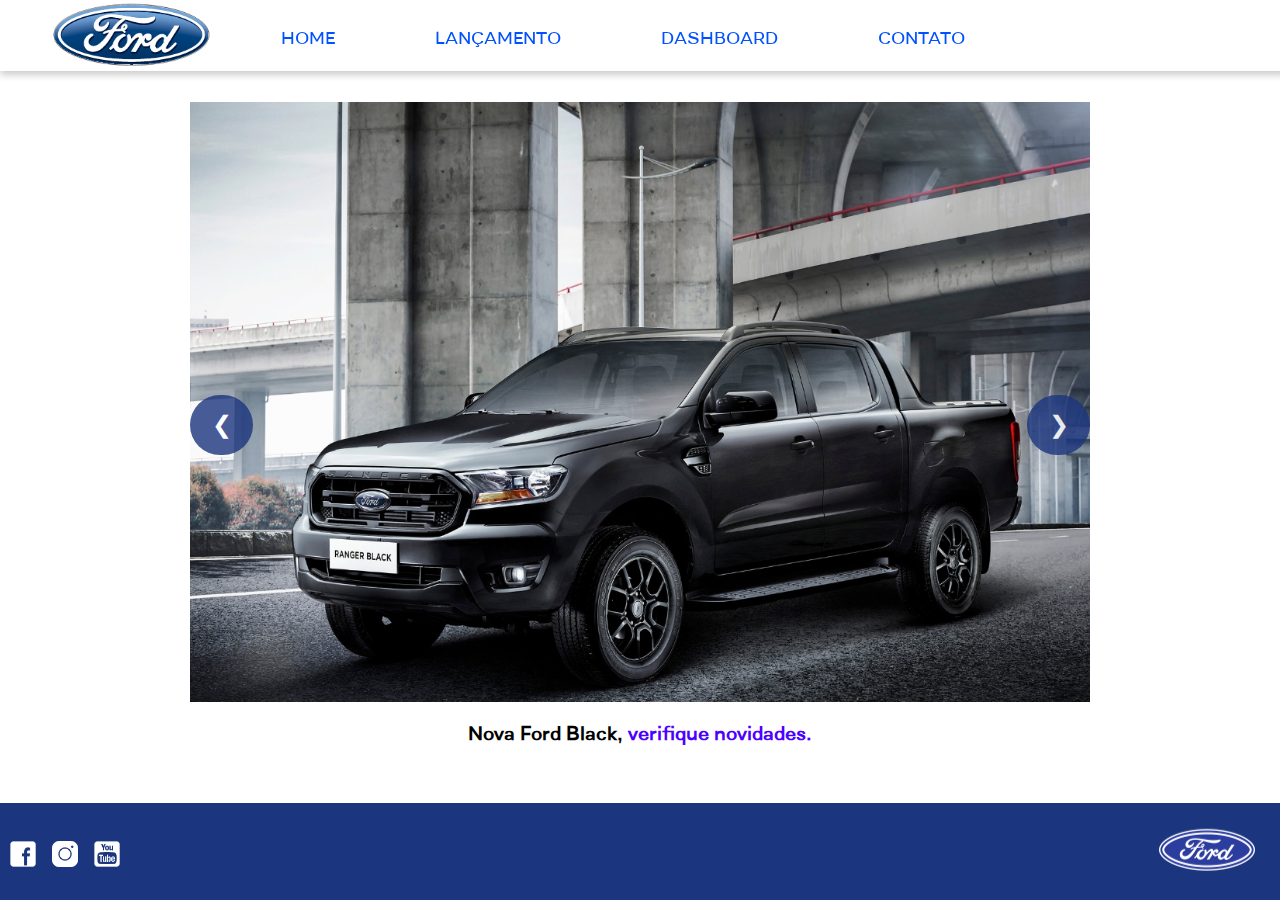
<file: index.html>
<!DOCTYPE html>
<html lang="pt-br">

<head>
    <meta charset="UTF-8">
    <meta name="viewport" content="width=device-width, initial-scale=1.0">
    <link rel="stylesheet" type="text/css" href="css/style.css">
    <link rel="shortcut icon" href="img/ford-6.svg" type="image/x-icon">
    <title>FORD | HOME</title>
</head>

<body>
<header>
    <a href="https://www.ford.com.br/"> <img src="img/logo-ford-256.png" class="fordlogo" alt="Logo Ford"></a>

    <!-- Ícone do menu para dispositivos móveis -->
    <div class="menuicone">
        <img src="img/menu.png" alt="Ícone do menu">
    </div>

    <!-- Menu de navegação -->
    <nav>
    <a href="index.html">HOME</a>
    <a href="lancamento.html">LANÇAMENTO</a>
    <a href="http://127.0.0.1:3005/login">DASHBOARD</a>
    <a href="contato.html">CONTATO</a>
    </nav>
</header>
<main>

    <div class="carrossel-container">
        <div class="carrossel">


            <div class="slide">
                <img src="img/ranger black home.jpg" alt="Carro 1">
                <div class="legenda">Nova Ford Black, <a href="lancamento.html">verifique novidades.</a></div>
            </div>

            <!-- Slide 2 -->
            <div class="slide">
                <img src="img/bronco.jpg" alt="Carro 2">
                <div class="legenda">Nova Ford Bronco Sport 2022</div>
            </div>

            <!-- Slide 3 -->
            <div class="slide">
                <img src="img/imagem 2.jpg" alt="Carro 3">
                <div class="legenda">Ford a nossa história</div>
            </div>
        </div>
        <button class="prev" onclick="moveSlide(-1)">&#10094;</button>
        <button class="next" onclick="moveSlide(1)">&#10095;</button>
    </div>
</main>
<footer>
    <a href="https://www.ford.com.br/"><img src="img/ford-96.png" class="logoinferior" alt="Logo Da Ford"></a>
    &nbsp; <a href="https://www.facebook.com/FordBrasil/?locale=pt_BR"><img src="img/facebook-50.png" alt="Facebook"
                                                                            class="facebook"></a>
    &nbsp; <a href="https://www.instagram.com/fordbrasil/"><img src="img/instagram-logo-50.png" alt="Instagram"
                                                                class="instagram"></a>
    &nbsp; <a href="https://www.youtube.com/fordbrasil"><img src="img/youtube-squared-50.png" alt="Youtube"
                                                             class="youtube"></a>
</footer>
<script src="js/carosel.js"></script>
</body>

</html>
</file>
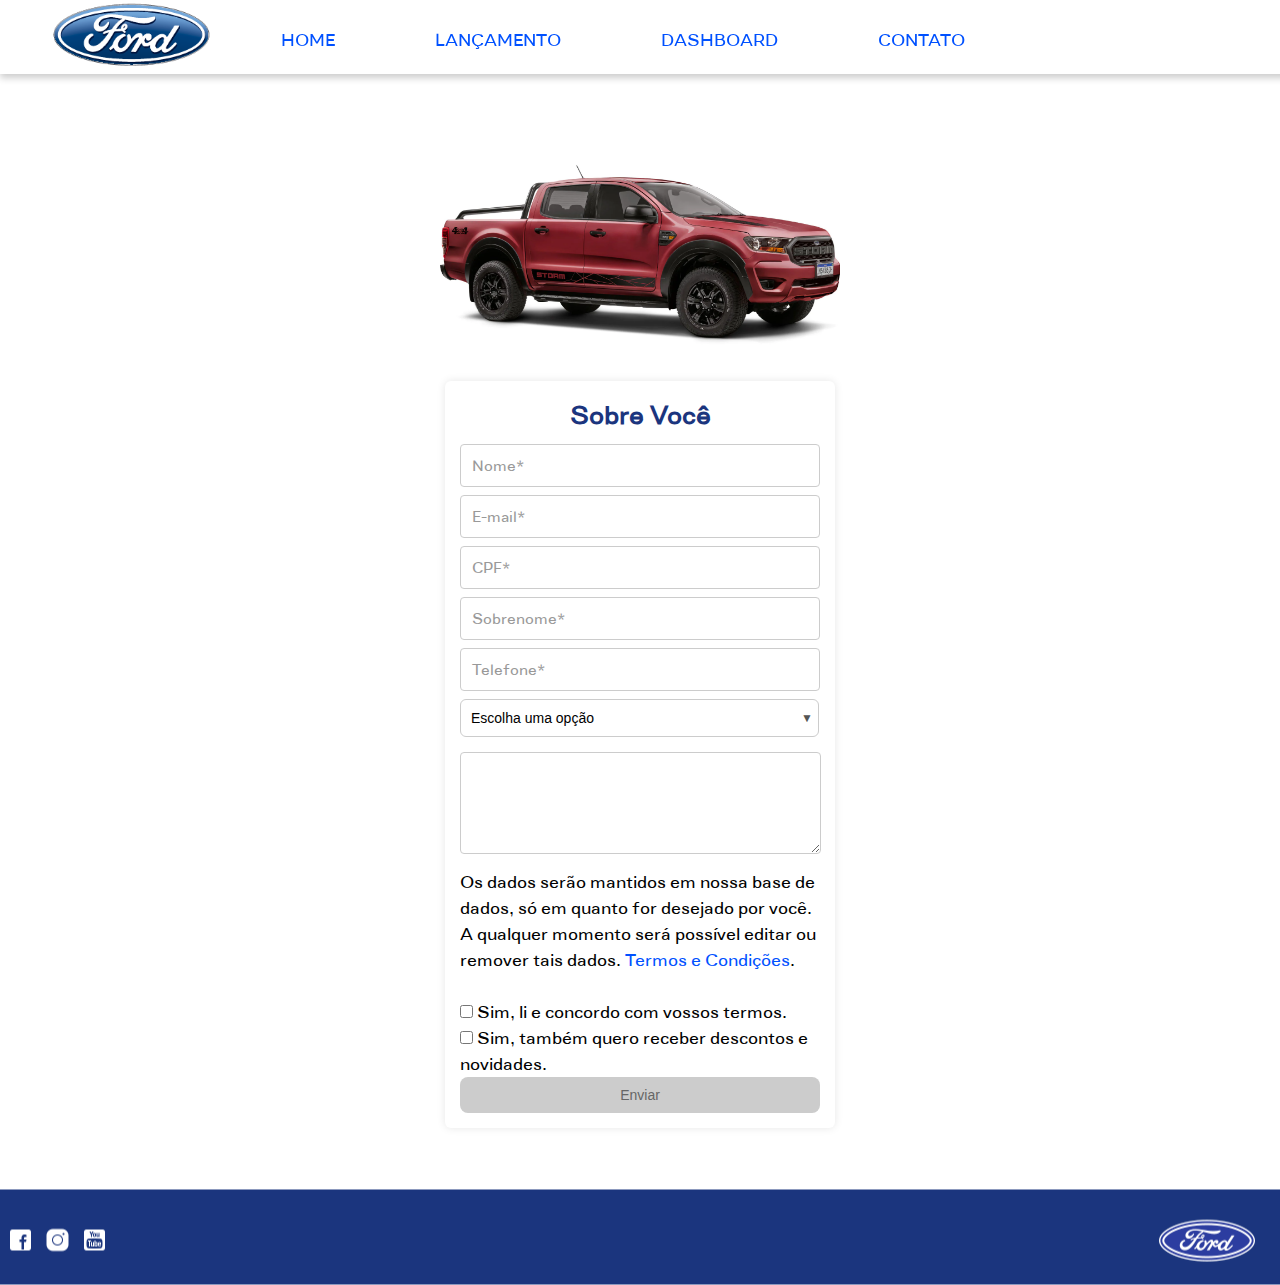
<file: contato.html>
<!DOCTYPE html>
<html lang="pt-br">
<head>
    <meta charset="UTF-8">
    <meta name="viewport" content="width=device-width, initial-scale=1.0">
    <link rel="stylesheet" type="text/css" href="css/contato.css">
    <link rel="shortcut icon" href="img/ford-6.svg" type="image/x-icon">
    <title>FORD | CONTATO</title>
</head>
<header>
    <a href="https://www.ford.com.br/"> <img src="img/logo-ford-256.png" class="fordlogo" alt="Logo Ford"></a>
    <div class="menuicone">
        <img src="img/menu.png" alt="Ícone do menu">
    </div>
    <nav>
    <a href="index.html">HOME</a>
    <a href="lancamento.html">LANÇAMENTO</a>
    <a href="http://127.0.0.1:3005/login">DASHBOARD</a>
    <a href="contato.html">CONTATO</a>
    </nav>
</header>


<main>
    <img src="img/stormhd.jpg" class="storm2" alt="foto da caminhonete storm">
    <div class="box">
        <h2>Sobre Você</h2>
        <form>
            <div class="form-group">
                <input type="text" id="nome" name="nome" placeholder=" " required>
                <label for="nome">Nome*</label>
            </div>
            <div class="form-group">
                <input type="email" id="email" name="email" placeholder=" " required pattern="^[a-zA-Z0-9._%+-]+@gmail\.com$">
                <label for="email">E-mail*</label>
            </div>
            <div class="form-group">
                <input type="text" id="cpf" name="cpf" placeholder=" " required>
                <label for="cpf">CPF*</label>
            </div>
            <div class="form-group">
                <input type="text" id="sobrenome" name="sobrenome" placeholder=" " required>
                <label for="sobrenome">Sobrenome*</label>
            </div>
            <div class="form-group">
                <input type="tel" id="telefone" name="telefone" placeholder=" " required>
                <label for="telefone">Telefone*</label>
            </div>
            <div class="form-group select-container">
                <select id="contato" name="contato">
                    <option value="" disabled selected>Escolha uma opção</option>
                    <option value="email">Elogio</option>
                    <option value="telefone">Reclamação</option>
                    <option value="whatsapp">Solicitação</option>
                </select>
            </div>
            <label></label>
            <textarea placeholder=" Digite sua mensagem">&nbsp; </textarea>
            <p>Os dados serão mantidos em nossa base de dados, só em quanto for desejado por você. A qualquer momento será possível editar ou remover tais dados. <a href="https://www.ford.com.br/politica-de-privacidade/">Termos e Condições</a>.</p>
            <br><input type="checkbox" id="termos" required> Sim, li e concordo com vossos termos.<br>
            <input type="checkbox"> Sim, também quero receber descontos e novidades.
            <br><button type="submit" class="btnEnviar" id="btnEnviar" disabled>Enviar</button>
        </form>
    </div><br><br>
</main>
<footer>
    <a href="https://www.ford.com.br/"><img src="img/ford-96.png" class="logoinferior" alt="Logo Da Ford>"></a>
    &nbsp; <a href="https://www.facebook.com/FordBrasil/?locale=pt_BR"><img src="img/facebook-50.png" alt="Facebook" class="facebook"></a>
    &nbsp; <a href="https://www.instagram.com/fordbrasil/"><img src="img/instagram-logo-50.png" alt="Instagram" class="instagram"></a>
    &nbsp; <a href="https://www.youtube.com/fordbrasil"><img src="img/youtube-squared-50.png" alt="Youtube" class="youtube"></a>
</footer>
</footer>
<script src="js/arquivo.js"></script>
</body>
</html>
</file>
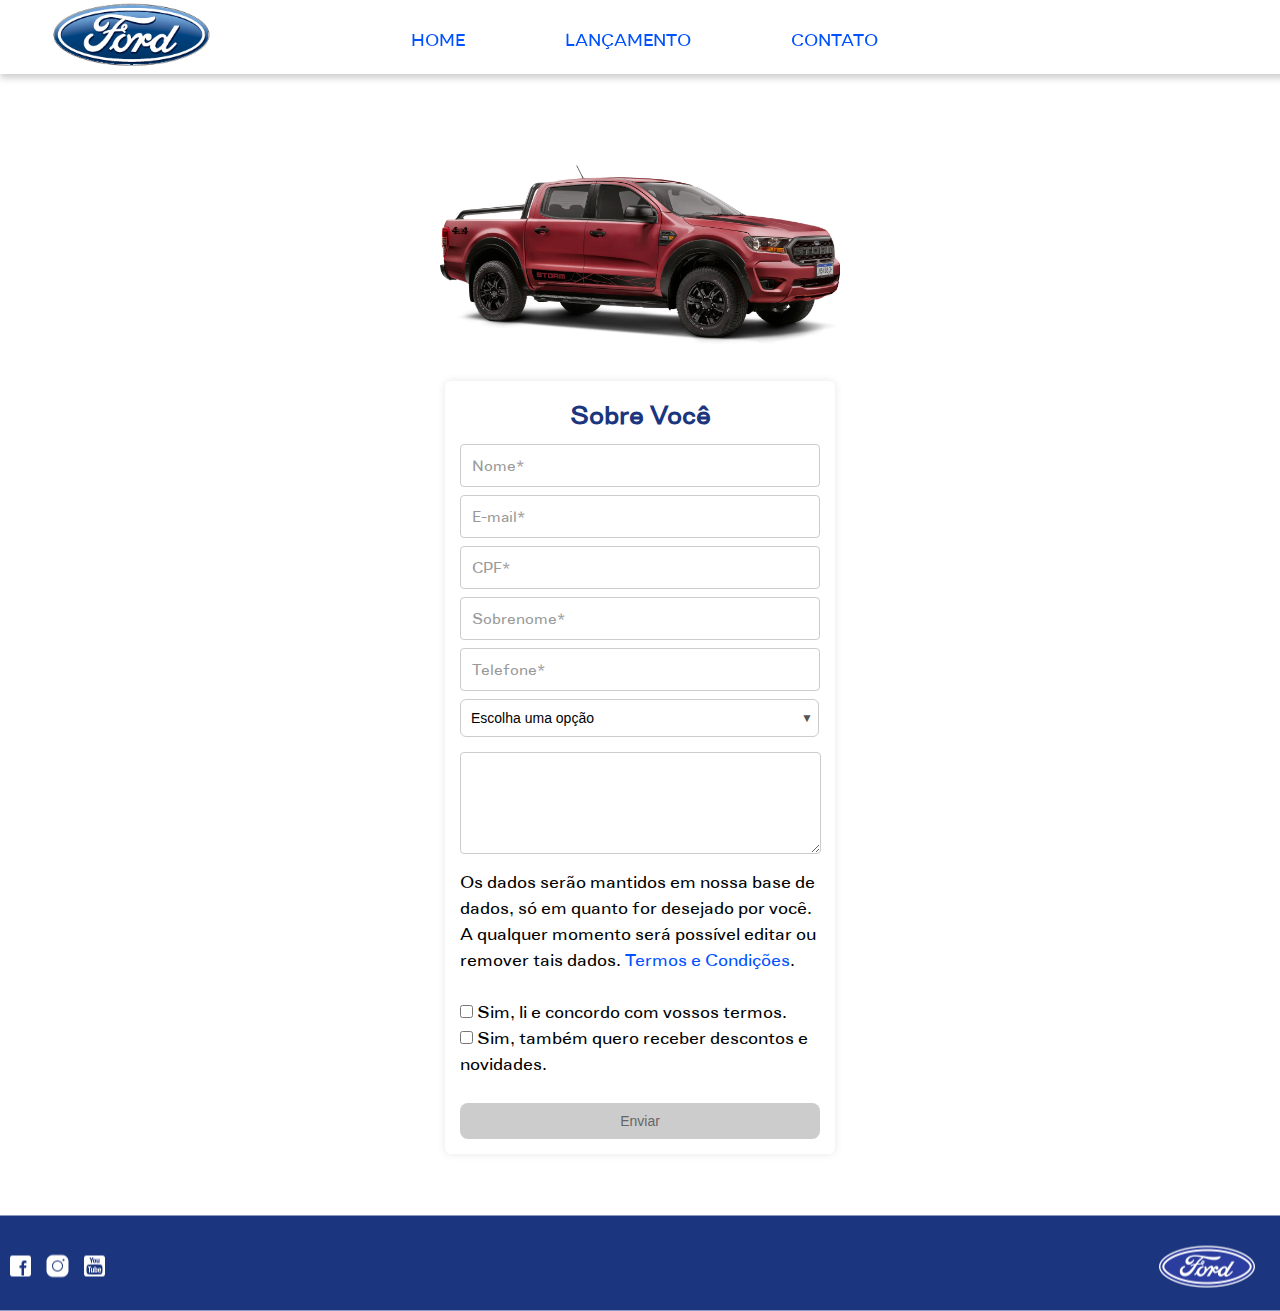
<file: CONTATO.html>
<!DOCTYPE html>
<html lang="pt-br">
<head>
    <meta charset="UTF-8">
    <meta name="viewport" content="width=device-width, initial-scale=1.0">
    <link rel="stylesheet" type="text/css" href="/css/CONTATO.css">
    <link rel="shortcut icon" href="img/ford-6.svg" type="image/x-icon">
    <title>FORD | CONTATO</title>
</head>
<header>
    <a href="https://www.ford.com.br/"> <img src="img/logo-ford-256.png" class="fordlogo" alt="Logo Ford"></a>
     <div class="menuicone">
         <img src="img/menu.png" alt="Ícone do menu">
     </div>
     <nav>
         <a href="index.html">HOME</a>
         <a href="LANÇAMENTO.html">LANÇAMENTO</a>
         <a href="CONTATO.html">CONTATO</a>
     </nav>
 </header>


<main>
    <img src="img/stormhd.jpg" class="storm2" alt="foto da caminhonete storm">
    <div class="box">
        <h2>Sobre Você</h2>
        <form>
            <div class="form-group">
                <input type="text" id="nome" name="nome" placeholder=" " required>
                <label for="nome">Nome*</label>
            </div>
            <div class="form-group">
                <input type="email" id="email" name="email" placeholder=" " required pattern="^[a-zA-Z0-9._%+-]+@gmail\.com$">
                <label for="email">E-mail*</label>
            </div>
            <div class="form-group">
                <input type="text" id="cpf" name="cpf" placeholder=" " required>
                <label for="cpf">CPF*</label>
            </div>
            <div class="form-group">
                <input type="text" id="sobrenome" name="sobrenome" placeholder=" " required>
                <label for="sobrenome">Sobrenome*</label>
            </div>
            <div class="form-group">
                <input type="tel" id="telefone" name="telefone" placeholder=" " required>
                <label for="telefone">Telefone*</label>
            </div>
            <div class="form-group select-container">
                <select id="contato" name="contato">
                    <option value="" disabled selected>Escolha uma opção</option>
                    <option value="email">Elogio</option>
                    <option value="telefone">Reclamação</option>
                    <option value="whatsapp">Solicitação</option>
                </select>
            </div>
            <label></label>
            <textarea placeholder=" Digite sua mensagem">&nbsp; </textarea>
            <p>Os dados serão mantidos em nossa base de dados, só em quanto for desejado por você. A qualquer momento será possível editar ou remover tais dados. <a href="https://www.ford.com.br/politica-de-privacidade/">Termos e Condições</a>.</p>
            <br><input type="checkbox" id="termos" required> Sim, li e concordo com vossos termos.
            <p>
                <input type="checkbox"> Sim, também quero receber descontos e novidades.
            </p>
            <br><button type="submit" class="btnEnviar" id="btnEnviar" disabled>Enviar</button>
        </form>
    </div><br><br>
</main>
    <footer>
        <a href="https://www.ford.com.br/"><img src="img/ford-96.png" class="logoinferior" alt="Logo Da Ford>"></a>
        &nbsp; <a href="https://www.facebook.com/FordBrasil/?locale=pt_BR"><img src="img/facebook-50.png" alt="Facebook" class="facebook"></a>
        &nbsp; <a href="https://www.instagram.com/fordbrasil/"><img src="img/instagram-logo-50.png" alt="Instagram" class="instagram"></a>
        &nbsp; <a href="https://www.youtube.com/fordbrasil"><img src="img/youtube-squared-50.png" alt="Youtube" class="youtube"></a>
    </footer>
</footer>
<script src="js/arquivo.js"></script>
</body>
</html>
</file>
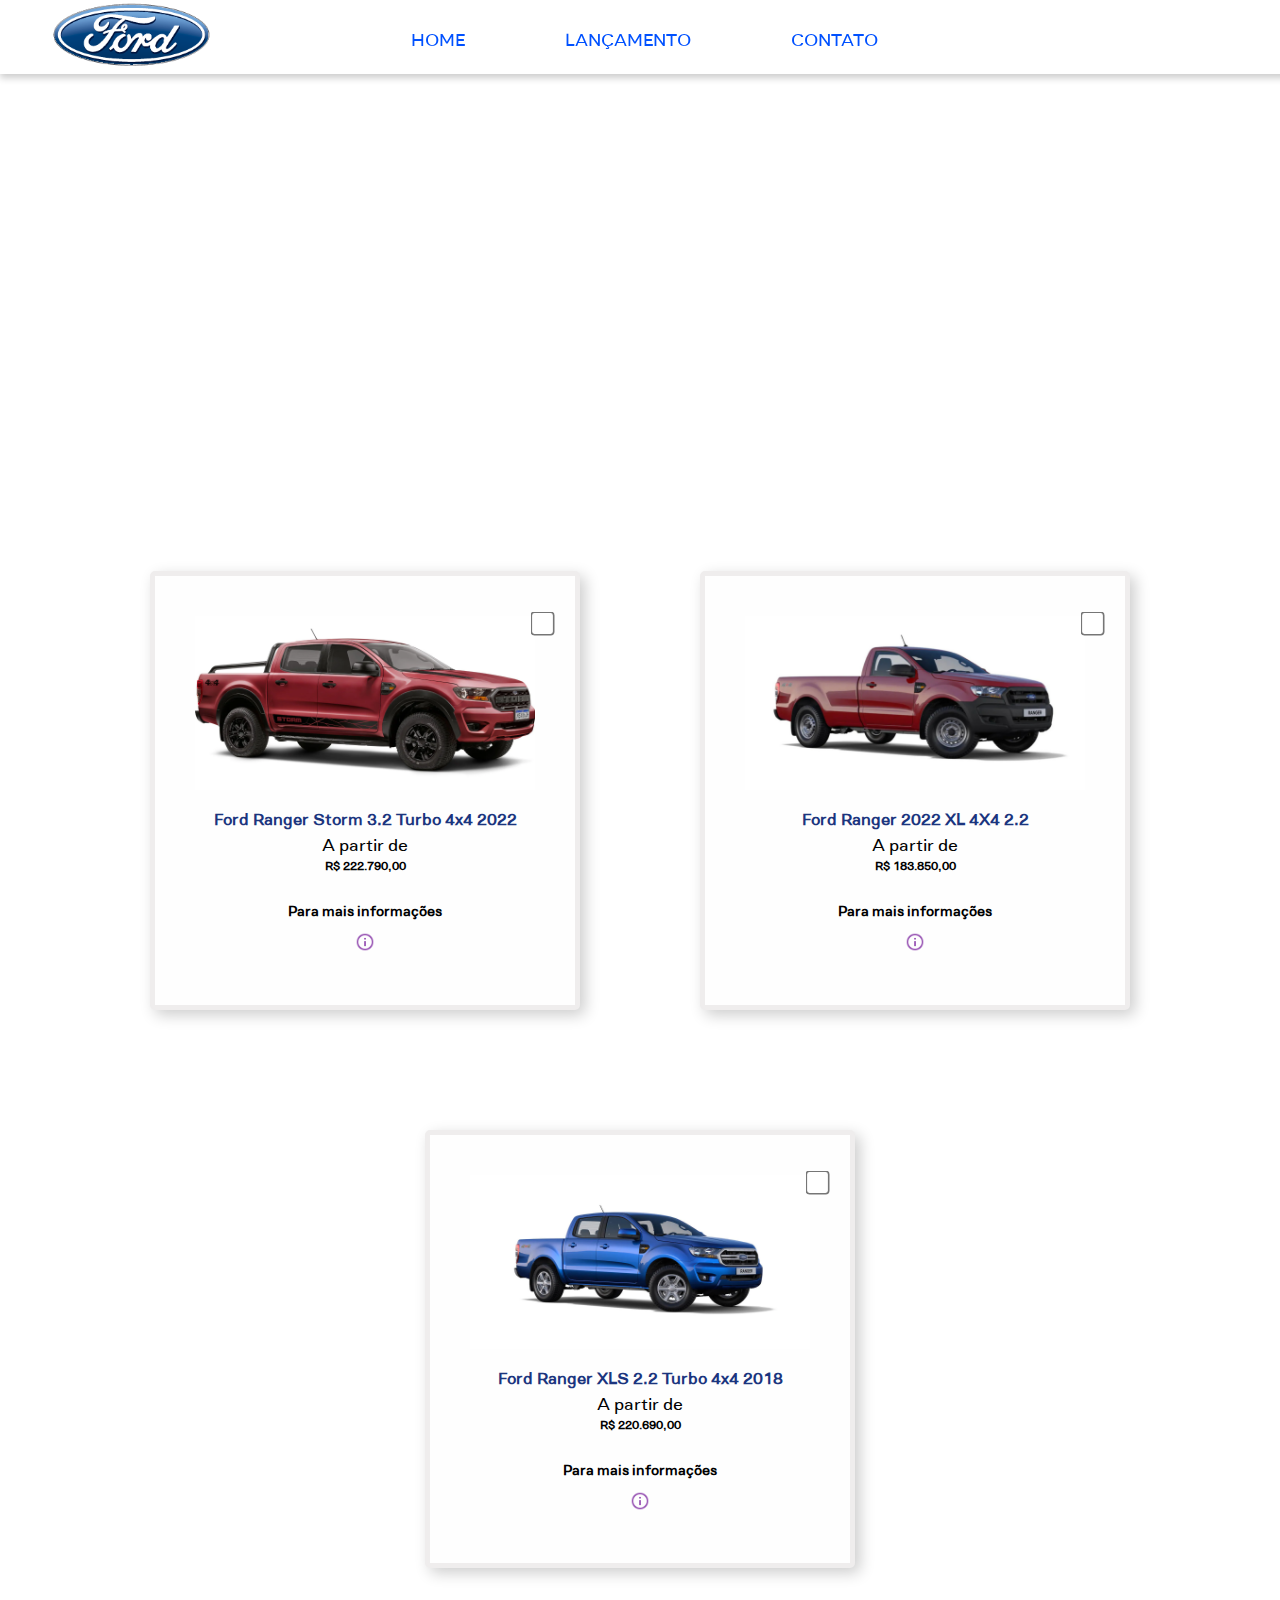
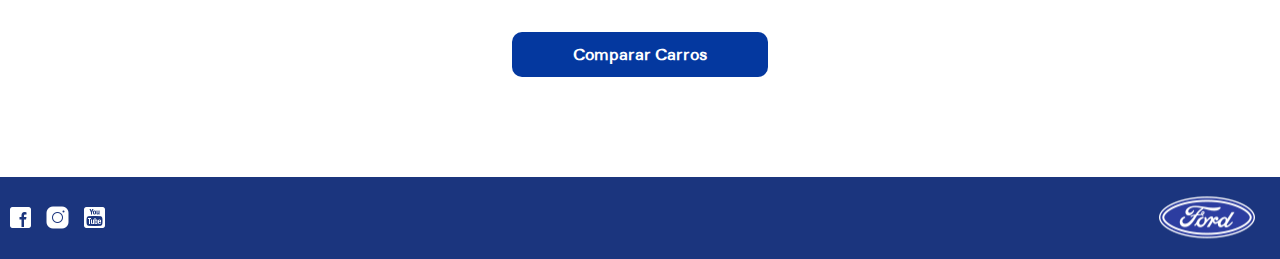
<file: lancamento.html>
<!DOCTYPE html>
<html lang="pt-br">

<head>
  <meta charset="UTF-8">
  <meta name="viewport" content="width=device-width, initial-scale=1.0">
  <link rel="stylesheet" type="text/css" href="/css/LANÇAMENTO.CSS">
  <link rel="shortcut icon" href="img/ford-6.svg" type="image/x-icon">
  <title>FORD | LANÇAMENTO</title>
</head>

<body>
  <header>
    <a href="https://www.ford.com.br/"> <img src="img/logo-ford-256.png" class="fordlogo2" alt="Logo Ford"></a>

    <div class="menuicone">
      <img src="img/menu.png" alt="Ícone do menu">
    </div>

    <nav>
      <a href="index.html">HOME</a>
      <a href="lancamento.html">LANÇAMENTO</a>
      <a href="contato.html">CONTATO</a>
    </nav>
  </header>
  <main>
    <iframe src="https://www.youtube.com/embed/vQsryuNmsL0?autoplay=1&mute=1" frameborder="0" width="100%" height="400"
      allow="autoplay; encrypted-media" allowfullscreen></iframe>
    <figure>
      <img src="/img/stormhd.jpg" class="storm2" alt="foto da caminhonete storm." />
      <input type="checkbox">
      <figcaption>
        <h4>Ford Ranger Storm 3.2 Turbo 4x4 2022</h4>
      </figcaption>
      <p>
      A partir de<h6> R$ 222.790,00 </h6>
      </p>
      <div class="infocar">
        <div class="altura-cacamba">511mm</div>
        <div class="altura-veiculo">1821mm</div>
        <div class="altura-livre-solo">232mm</div>
        <div class="capacidade-carga">1040Kg</div>
        <div class="motor">3.2 Turbo Diesel</div>
        <div class="potencia">200cv</div>
        <div class="volume-cacamba">1180</div>
        <div class="roda">Liga Leve 17</div>
      </div>
      <br>
      <h5>Para mais informações</h5>
      <a href="storm.html"><img src="img/info.png" class="infopng" alt="informações"></a>
    </figure>
    <figure>
      <img src="img/xl cabine vermelha simples.png" class="xlclass" alt="foto da caminhonete xl." />
      <input type="checkbox">
      <figcaption>
        <h4>Ford Ranger 2022 XL 4X4 2.2</h4>
      </figcaption>
      <p>
      A partir de <h6>R$ 183.850,00</h6>
      </p>
      <div class="infocar">
        <div class="altura-cacamba">511mm</div>
        <div class="altura-veiculo">1821mm</div>
        <div class="altura-livre-solo">232mm</div>
        <div class="capacidade-carga">1234Kg</div>
        <div class="motor">2.2 Turbo Diesel</div>
        <div class="potencia">160cv</div>
        <div class="volume-cacamba">1420L</div>
        <div class="roda">Aço estampado 16</div>
      </div>
      <br>
      <h5>Para mais informações</h5>
      <a href="xl.html"><img src="img/info.png" class="infopng" alt="informações"></a>
    </figure>
    <figure>
      <img src="img/xls.jpg" class="xlsclass" alt="foto da caminhonete xls." />
      <input type="checkbox">
      <figcaption>
        <h4>Ford Ranger XLS 2.2 Turbo 4x4 2018</h4>
      </figcaption>
      <p>
      A partir de<h6> R$ 220.690,00 </h6>
      </p>
      <div class="infocar">
        <div class="altura-cacamba">511mm</div>
        <div class="altura-veiculo">1821mm</div>
        <div class="altura-livre-solo">232mm</div>
        <div class="capacidade-carga">1076Kg</div>
        <div class="motor">2.2 Turbo Diesel</div>
        <div class="potencia">165cv</div>
        <div class="volume-cacamba">1180L</div>
        <div class="roda">Aço estampado 16</div>
      </div>
      <br>
      <h5>Para mais informações</h5>
      <a href="xls.html"><img src="img/info.png" class="infopng" alt="informações"></a>
    </figure>
    <div id="modal-comparacao" class="modal-overlay" style="display: none;">
      <div class="modal-content">
        <div id="tabela-comparacao">
        </div>
        <br><br><br><button class="close-buttom">
          <h2>Fechar</h2>
        </button><br><br>
      </div>
    </div>
    </div>
  </main>
  <br><br><br><button class="btn-comparar">
    <h2>Comparar Carros</h2>
  </button><br><br>
  <footer>
    <a href="https://www.ford.com.br/"><img src="img/ford-96.png" class="logoinferior" alt="Logo Da Ford>"></a>
    &nbsp; <a href="https://www.facebook.com/FordBrasil/?locale=pt_BR"><img src="img/facebook-50.png" alt="Facebook"
        class="facebook"></a>
    &nbsp; <a href="https://www.instagram.com/fordbrasil/"><img src="img/instagram-logo-50.png" alt="Instagram"
        class="instagram"></a>
    &nbsp; <a href="https://www.youtube.com/fordbrasil"><img src="img/youtube-squared-50.png" alt="Youtube"
        class="youtube"></a>
  </footer>
  <script src="js/comparacao.js"></script>

</body>

</html>
</file>
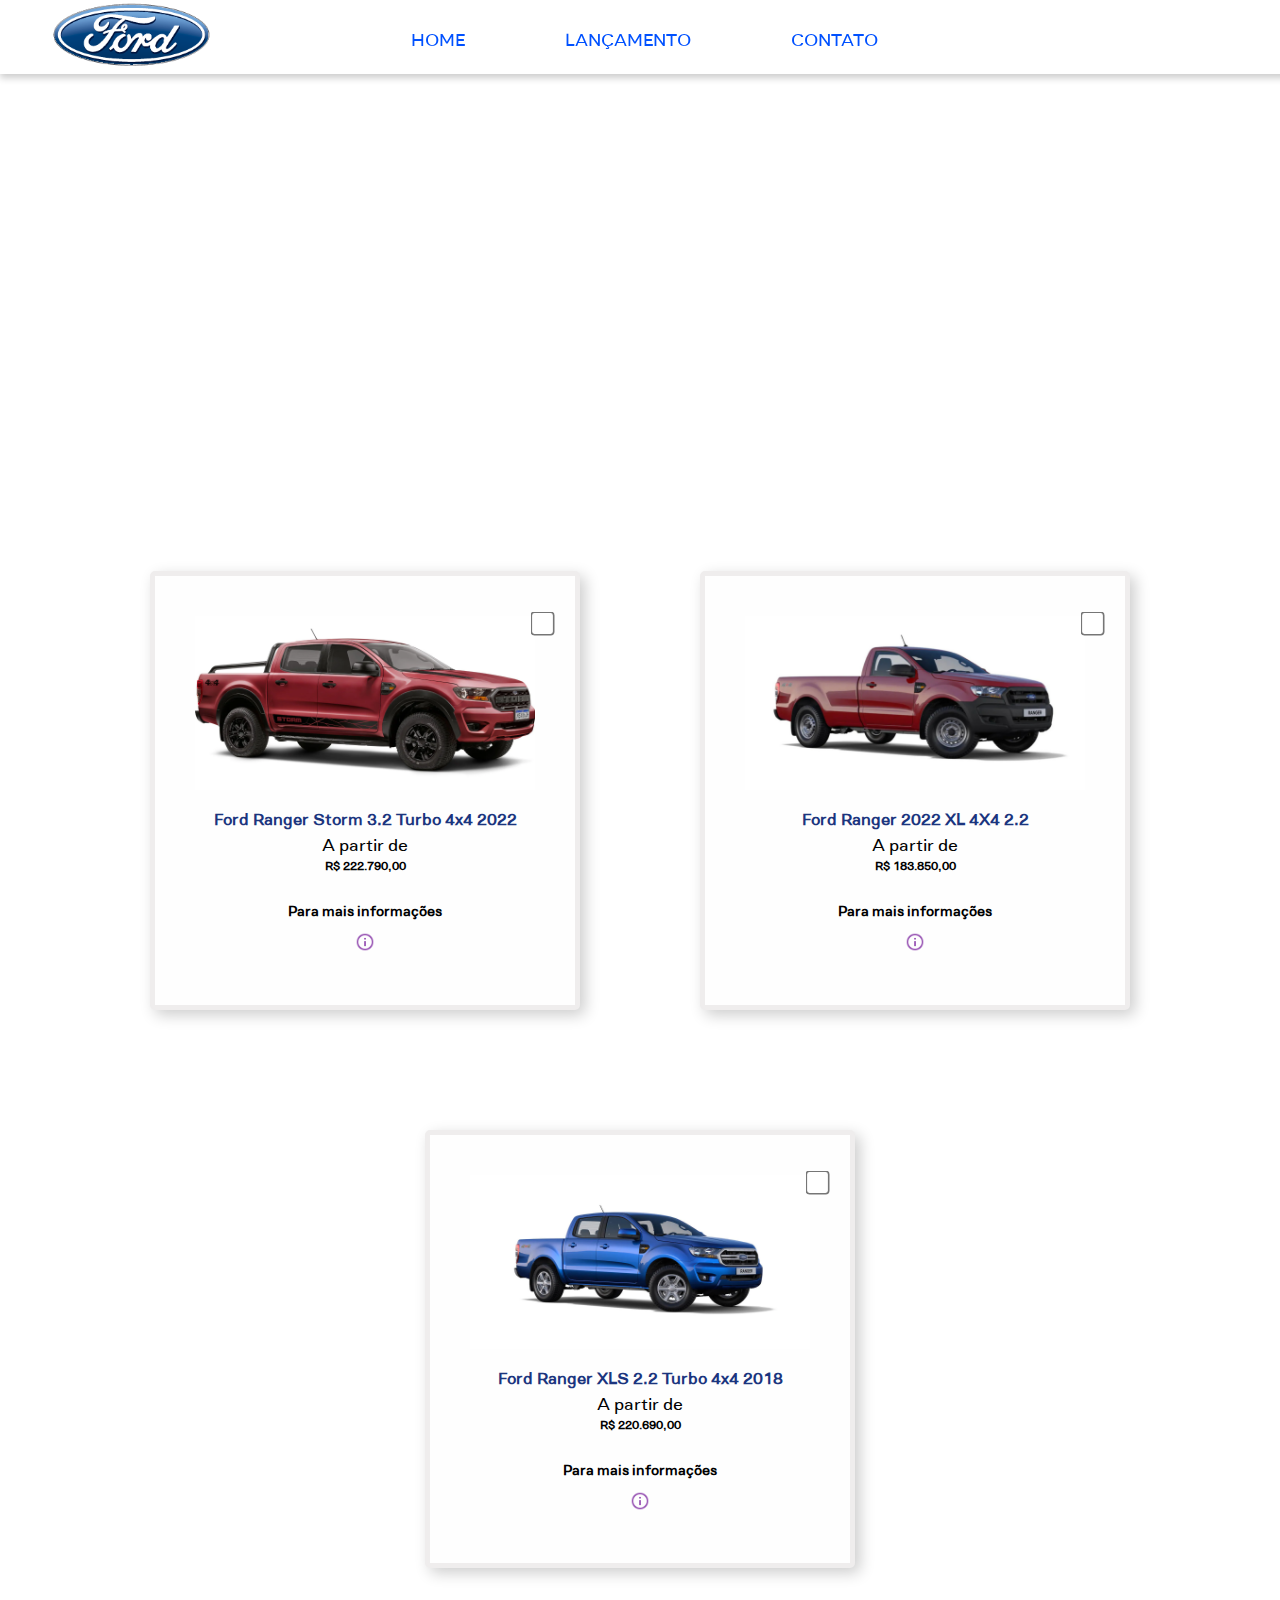
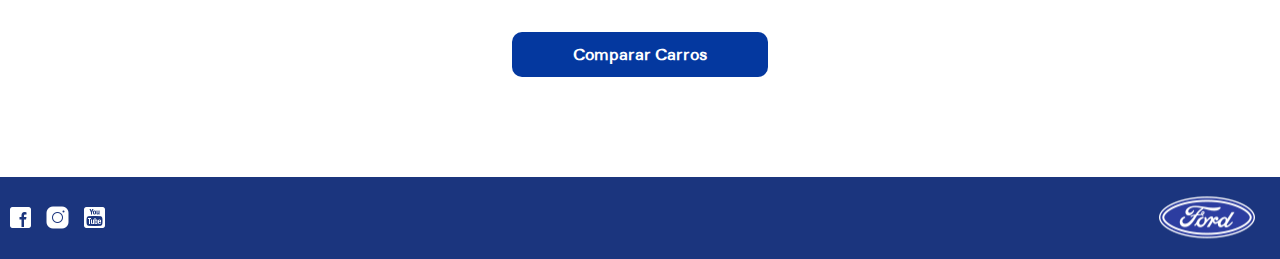
<file: LANÇAMENTO.html>
<!DOCTYPE html>
<html lang="pt-br">

<head>
  <meta charset="UTF-8">
  <meta name="viewport" content="width=device-width, initial-scale=1.0">
  <link rel="stylesheet" type="text/css" href="/css/LANÇAMENTO.CSS">
  <link rel="shortcut icon" href="img/ford-6.svg" type="image/x-icon">
  <title>FORD | LANÇAMENTO</title>
</head>

<body>
  <header>
    <a href="https://www.ford.com.br/"> <img src="img/logo-ford-256.png" class="fordlogo2" alt="Logo Ford"></a>

    <div class="menuicone">
      <img src="img/menu.png" alt="Ícone do menu">
    </div>

    <nav>
      <a href="index.html">HOME</a>
      <a href="LANÇAMENTO.html">LANÇAMENTO</a>
      <a href="CONTATO.html">CONTATO</a>
    </nav>
  </header>
  <main>
    <iframe src="https://www.youtube.com/embed/vQsryuNmsL0?autoplay=1&mute=1" frameborder="0" width="100%" height="400"
      allow="autoplay; encrypted-media" allowfullscreen></iframe>
    <figure>
      <img src="/img/stormhd.jpg" class="storm2" alt="foto da caminhonete storm." />
      <input type="checkbox">
      <figcaption>
        <h4>Ford Ranger Storm 3.2 Turbo 4x4 2022</h4>
      </figcaption>
      <p>
      A partir de<h6> R$ 222.790,00 </h6>
      </p>
      <div class="infocar">
        <div class="altura-cacamba">511mm</div>
        <div class="altura-veiculo">1821mm</div>
        <div class="altura-livre-solo">232mm</div>
        <div class="capacidade-carga">1040Kg</div>
        <div class="motor">3.2 Turbo Diesel</div>
        <div class="potencia">200cv</div>
        <div class="volume-cacamba">1180</div>
        <div class="roda">Liga Leve 17</div>
      </div>
      <br>
      <h5>Para mais informações</h5>
      <a href="storm.html"><img src="img/info.png" class="infopng" alt="informações"></a>
    </figure>
    <figure>
      <img src="img/xl cabine vermelha simples.png" class="xlclass" alt="foto da caminhonete xl." />
      <input type="checkbox">
      <figcaption>
        <h4>Ford Ranger 2022 XL 4X4 2.2</h4>
      </figcaption>
      <p>
      A partir de <h6>R$ 183.850,00</h6>
      </p>
      <div class="infocar">
        <div class="altura-cacamba">511mm</div>
        <div class="altura-veiculo">1821mm</div>
        <div class="altura-livre-solo">232mm</div>
        <div class="capacidade-carga">1234Kg</div>
        <div class="motor">2.2 Turbo Diesel</div>
        <div class="potencia">160cv</div>
        <div class="volume-cacamba">1420L</div>
        <div class="roda">Aço estampado 16</div>
      </div>
      <br>
      <h5>Para mais informações</h5>
      <a href="xl.html"><img src="img/info.png" class="infopng" alt="informações"></a>
    </figure>
    <figure>
      <img src="img/xls.jpg" class="xlsclass" alt="foto da caminhonete xls." />
      <input type="checkbox">
      <figcaption>
        <h4>Ford Ranger XLS 2.2 Turbo 4x4 2018</h4>
      </figcaption>
      <p>
      A partir de<h6> R$ 220.690,00 </h6>
      </p>
      <div class="infocar">
        <div class="altura-cacamba">511mm</div>
        <div class="altura-veiculo">1821mm</div>
        <div class="altura-livre-solo">232mm</div>
        <div class="capacidade-carga">1076Kg</div>
        <div class="motor">2.2 Turbo Diesel</div>
        <div class="potencia">165cv</div>
        <div class="volume-cacamba">1180L</div>
        <div class="roda">Aço estampado 16</div>
      </div>
      <br>
      <h5>Para mais informações</h5>
      <a href="xls.html"><img src="img/info.png" class="infopng" alt="informações"></a>
    </figure>
    <div id="modal-comparacao" class="modal-overlay" style="display: none;">
      <div class="modal-content">
        <div id="tabela-comparacao">
        </div>
        <br><br><br><button class="close-buttom">
          <h2>Fechar</h2>
        </button><br><br>
      </div>
    </div>
    </div>
  </main>
  <br><br><br><button class="btn-comparar">
    <h2>Comparar Carros</h2>
  </button><br><br>
  <footer>
    <a href="https://www.ford.com.br/"><img src="img/ford-96.png" class="logoinferior" alt="Logo Da Ford>"></a>
    &nbsp; <a href="https://www.facebook.com/FordBrasil/?locale=pt_BR"><img src="img/facebook-50.png" alt="Facebook"
        class="facebook"></a>
    &nbsp; <a href="https://www.instagram.com/fordbrasil/"><img src="img/instagram-logo-50.png" alt="Instagram"
        class="instagram"></a>
    &nbsp; <a href="https://www.youtube.com/fordbrasil"><img src="img/youtube-squared-50.png" alt="Youtube"
        class="youtube"></a>
  </footer>
  <script src="js/comparacao.js"></script>

</body>

</html>
</file>
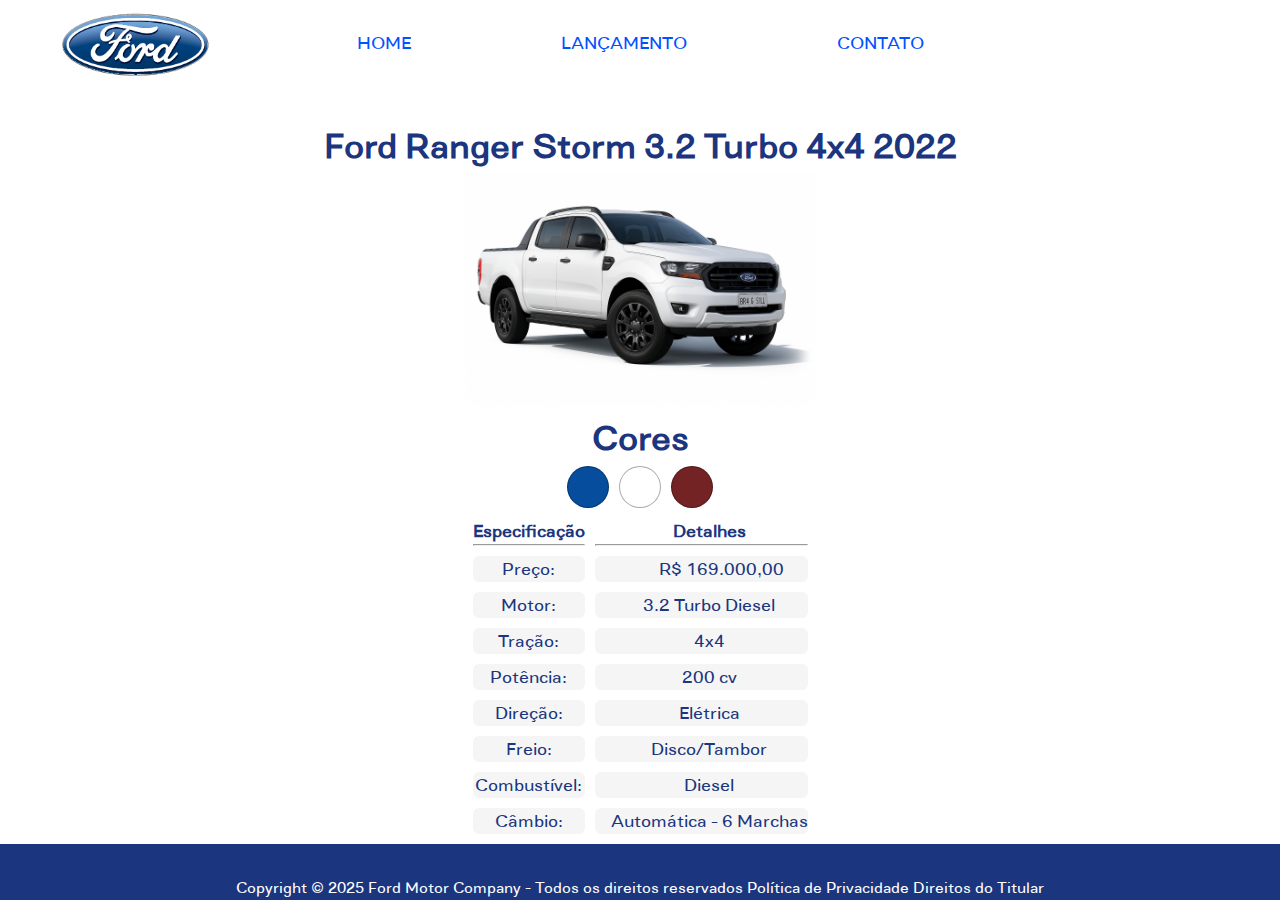
<file: storm.html>
<!DOCTYPE html>
<html lang="pt-br">
<head>
    <meta charset="UTF-8">
    <meta name="viewport" content="width=device-width, initial-scale=1.0">
    <link rel="stylesheet" type="text/css" href="css/storm.css">
    <title>Ford Ranger Storm</title>
</head>
<body>
    <header>
        <a href="https://www.ford.com.br/"> <img src="img/logo-ford-256.png" class="fordlogosup" alt="Logo Ford"></a>
        <div class="navegacao">
            <a href="index.html">HOME</a>
            <a href="LANÇAMENTO.html">LANÇAMENTO</a>
            <a href="CONTATO.html">CONTATO</a>
        </div>
    </header>
    
    <main>
        <br><h1>Ford Ranger Storm 3.2 Turbo 4x4 2022</h1>
        <div class="container">
            <img id="carImage" src="img_storm/storm branca.png" style="height: 50%; width: 350px;" alt="Carro Branco">
            <br><h1>Cores</h1>  
            <div class="color-selector">
                <div class="color-option" style="background-color:  rgb(6,77, 157);" data-color="storm azul.png"></div>
                <div class="color-option" style="background-color: white;" data-color="storm branca.png"></div>
                <div class="color-option" style="background-color: rgb(115, 35, 36);" data-color="storm vermelha.png"></div>
            </div>
        <table>
            <tr>
                <th>Especificação<hr></th>
                <th> &nbsp;  &nbsp; Detalhes<hr></th>
            </tr>
            <tr>
                <td>Preço:</td>
                <td> &nbsp;  &nbsp; &nbsp;  &nbsp;  &nbsp;  R$ 169.000,00</td>
            </tr>
            <tr>
                <td>Motor:</td>
                <td> &nbsp;  &nbsp; 3.2 Turbo Diesel</td>
            </tr>
            <tr>
                <td>Tração:</td>
                <td> &nbsp;  &nbsp; 4x4</td>
            </tr>
            <tr>
                <td>Potência:</td>
                <td> &nbsp;  &nbsp; 200 cv</td>
            </tr>
            <tr>
                <td>Direção:</td>
                <td> &nbsp;  &nbsp; Elétrica</td>
            </tr>
            <tr>
                <td>Freio:</td>
                <td> &nbsp;  &nbsp; Disco/Tambor</td>
            </tr>
            <tr>
                <td>Combustível:</td>
                <td> &nbsp;  &nbsp; Diesel</td>
            </tr>
            <tr>
                <td>Câmbio:</td>
                <td> &nbsp;  &nbsp; Automática - 6 Marchas</td>
            </tr>
        </table>
    </main>
    <footer>
        <div class="texto">
           Copyright © 2025 Ford Motor Company - Todos os direitos reservados Política de Privacidade Direitos do Titular
        </div>
       <script src="coresjs/stormcores.js"></script>
    </footer>
</body>
</html>
</file>
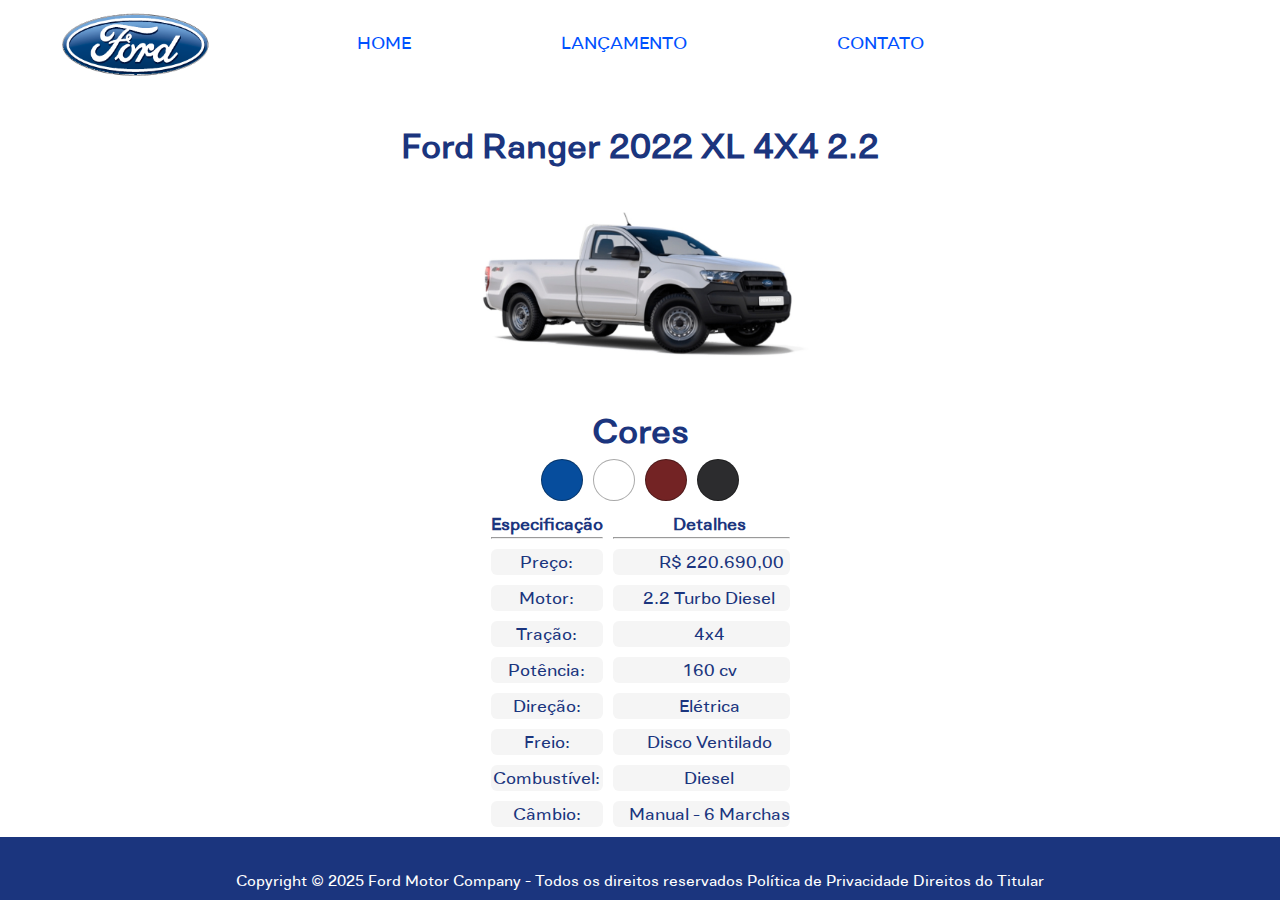
<file: xl.html>
<!DOCTYPE html>
<html lang="pt-br">
<head>
    <meta charset="UTF-8">
    <meta name="viewport" content="width=device-width, initial-scale=1.0">
    <link rel="stylesheet" type="text/css" href="css/storm.css">
    <title>Ford Ranger Storm</title>
</head>
<body>
    <header>
        <a href="https://www.ford.com.br/"> <img src="img/logo-ford-256.png" class="fordlogosup" alt="Logo Ford"></a>
        <div class="navegacao">
            <a href="index.html">HOME</a>
            <a href="lancamento.html">LANÇAMENTO</a>
            <a href="contato.html">CONTATO</a>
        </div>
    </header>
    <main>
        <br><h1>Ford Ranger 2022 XL 4X4 2.2</h1>
        <div class="container">
            <img id="carImage" src="img_xl/xl branca.jpg" style="height: 50%; width: 350px;" alt="Carro Branco">
            <br><h1>Cores</h1>
            <div class="color-selector">
                <div class="color-option" style="background-color:  rgb(6,77, 157);" data-color="xl blue.jpg"></div>
                <div class="color-option" style="background-color: white;" data-color="xl branca.jpg"></div>
                <div class="color-option" style="background-color: rgb(115, 35, 36);" data-color="xl red.jpg"></div>
                <div class="color-option" style="background-color: rgb(44, 44, 46);" data-color="xl grey.jpg"></div>
            </div>
        <table>
            <tr>
                <th>Especificação<hr></th>
                <th> &nbsp;  &nbsp; Detalhes<hr></th>
            </tr>
            <tr>
                <td>Preço:</td>
                <td> &nbsp;  &nbsp; &nbsp;  &nbsp;  &nbsp; R$ 220.690,00</td>
            </tr>
            <tr>
                <td>Motor:</td>
                <td> &nbsp;  &nbsp; 2.2 Turbo Diesel</td>
            </tr>
            <tr>
                <td>Tração:</td>
                <td> &nbsp;  &nbsp; 4x4</td>
            </tr>
            <tr>
                <td>Potência:</td>
                <td> &nbsp;  &nbsp; 160 cv</td>
            </tr>
            <tr>
                <td>Direção:</td>
                <td> &nbsp;  &nbsp; Elétrica</td>
            </tr>
            <tr>
                <td>Freio:</td>
                <td> &nbsp;  &nbsp; Disco Ventilado</td>
            </tr>
            <tr>
                <td>Combustível:</td>
                <td> &nbsp;  &nbsp; Diesel</td>
            </tr>
            <tr>
                <td>Câmbio:</td>
                <td> &nbsp;  &nbsp; Manual - 6 Marchas</td>
            </tr>
        </table>
    </main>
    <footer>
        <div class="texto">
           Copyright © 2025 Ford Motor Company - Todos os direitos reservados Política de Privacidade Direitos do Titular
        </div>  
    </footer>
    <script src="coresjs/xlcores.js"></script>
</body>
</html>
</file>
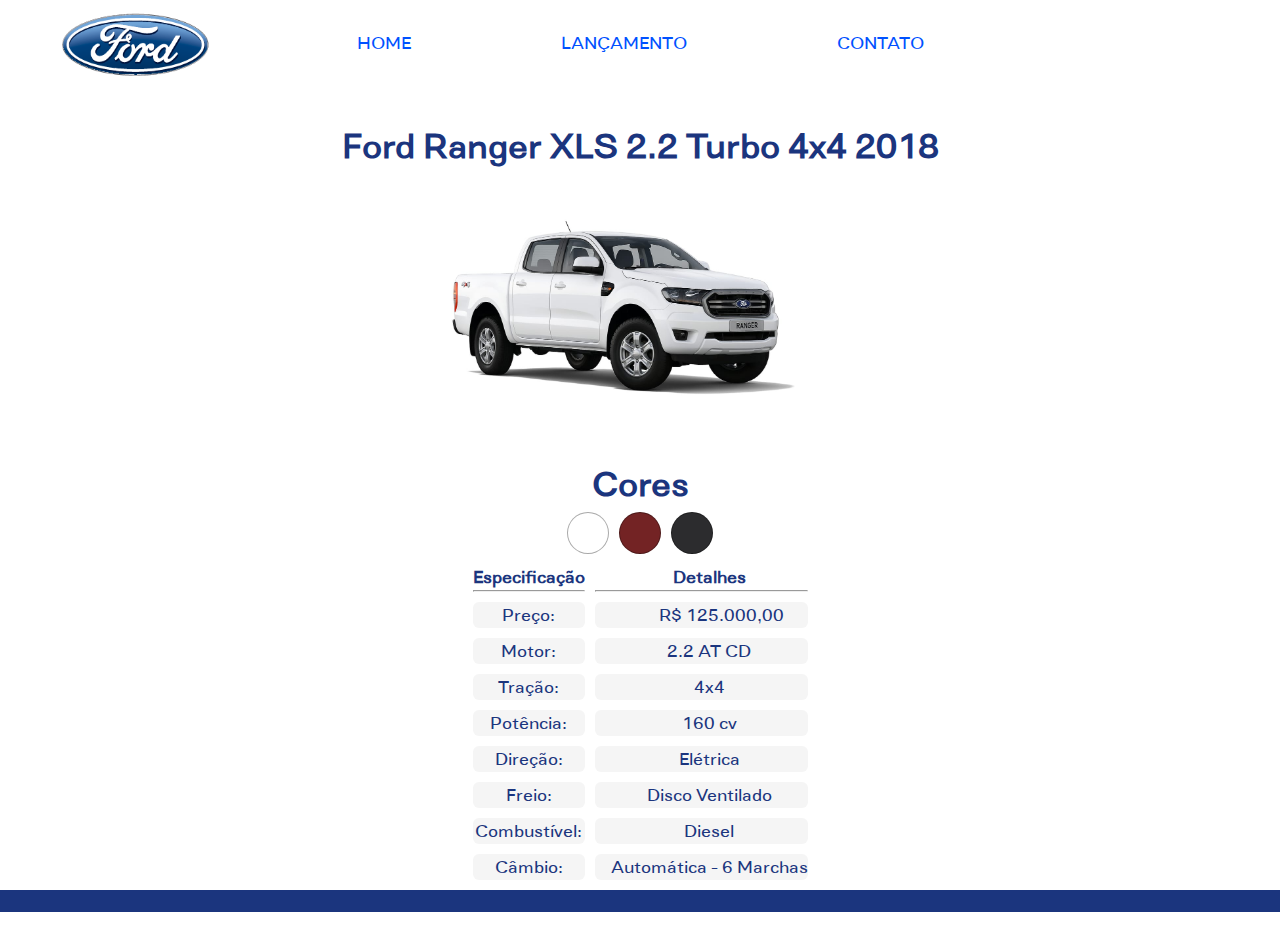
<file: xls.html>
<!DOCTYPE html>
<html lang="pt-br">
<head>
    <meta charset="UTF-8">
    <meta name="viewport" content="width=device-width, initial-scale=1.0">
    <link rel="stylesheet" type="text/css" href="css/storm.css">
    <title>Ford Ranger Storm</title>
</head>
<body>
    <header>
        <a href="https://www.ford.com.br/"> <img src="img/logo-ford-256.png" class="fordlogosup" alt="Logo Ford"></a>
        <div class="navegacao">
            <a href="index.html">HOME</a>
            <a href="LANÇAMENTO.html">LANÇAMENTO</a>
            <a href="CONTATO.html">CONTATO</a>
        </div>
    </header>
    
    <main>
        <br><h1>Ford Ranger XLS 2.2 Turbo 4x4 2018</h1>
        <div class="container">
            <img id="carImage" src="img_xls/xls branca.jpeg" style="height: 50%; width: 420px;" alt="Carro Branco">
            <br><h1>Cores</h1>
            <div class="color-selector">
                <div class="color-option" style="background-color: white;" data-color="xls branca.jpeg"></div>
                <div class="color-option" style="background-color: rgb(115, 35, 36);" data-color="xls vermelha.jpeg"></div>
                <div class="color-option" style="background-color: rgb(44, 44, 46);" data-color="xls negra.jpeg"></div>
            </div>
        
        <table>
            <tr>
                <th>Especificação<hr></th>
                <th> &nbsp;  &nbsp; Detalhes<hr></th>
            </tr>
            <tr>
                <td>Preço:</td>
                <td> &nbsp;  &nbsp; &nbsp;  &nbsp;  &nbsp; R$ 125.000,00</td>
            </tr>
            <tr>
                <td>Motor:</td>
                <td> &nbsp;  &nbsp; 2.2 AT CD</td>
            </tr>
            <tr>
                <td>Tração:</td>
                <td> &nbsp;  &nbsp; 4x4</td>
            </tr>
            <tr>
                <td>Potência:</td>
                <td> &nbsp;  &nbsp; 160 cv</td>
            </tr>
            <tr>
                <td>Direção:</td>
                <td> &nbsp;  &nbsp; Elétrica</td>
            </tr>
            <tr>
                <td>Freio:</td>
                <td> &nbsp;  &nbsp; Disco Ventilado</td>
            </tr>
            <tr>
                <td>Combustível:</td>
                <td> &nbsp;  &nbsp; Diesel</td>
            </tr>
            <tr>
                <td>Câmbio:</td>
                <td> &nbsp;  &nbsp; Automática - 6 Marchas</td>
            </tr>
        </table>
    </main>
    <footer>
        <div class="texto">
           Copyright © 2025 Ford Motor Company - Todos os direitos reservados Política de Privacidade Direitos do Titular
        </div>
       <script src="coresjs/xlscores.js"></script>
    </footer>
</body>
</html>
</file>
<file: css/style.css>
* {
    margin: 0;
    padding: 0;
}
@font-face {
    font-family: 'Genora';
    src: url('GenoraSansRegular.ttf') format(truetype);
    font-weight: normal;
    font-style: normal;
}
body {
    display: flex;
    flex-direction: column;
    height: 100vh;
    background-color: rgb(255, 255, 255);
}

header {
    display: flex;
    justify-content: space-between;
    align-items: center;
    padding: 10px 20px;
    background-color: #ffffff;
    position: fixed;
    top: 0;
    left: 0;
    width: 100%;
    flex-wrap: wrap;
    z-index: 100;
    box-shadow: 0px 4px 7px rgba(0, 0, 0, 0.2);
    padding: 0 4%;
    margin: 0 auto;
}
main {
    color: black;
    font-family: 'Genora', Times, serif;
    display: flex;
    justify-content: center;
    gap: 10px;
    flex-wrap: wrap;
}
footer {
    background-color: #1b357e;
    width: 100%;
    position: relative;
    padding: 0;
    margin-top: auto;
}
.fordlogo {
    margin-right: auto;
    width: 160px;
    height: 100%;
    padding-left: 0;
}
nav {
    display: flex;
    gap: 100px;
    text-align: center;
    position: absolute;
    left: 50%;
    transform: translate(-60%, 10%);
}
nav a:hover{
    font-size: 18px;
}
nav a {
    text-decoration: none;
    color: #0051ff;
    font-size: 16px;
    font-family: 'Genora';
    transition: font-size 0.3s ease;
}
button.prev, button.next {
    position: absolute;
    top: 50%;
    transform: translateY(-50%);
    background-color: #1b357e ;
    opacity: 0.8;
    color: white;
    border: none;
    padding: 16px;
    cursor: pointer;
    font-size: 24px;
    z-index: 100;
}

button.prev {
    left: 0;
    border-radius: 60px;
    width: 7%;
    z-index: 1;
}

button.next {
    right: 0;
    border-radius: 60px;
    width: 7%;
    z-index: 1;
}

button.prev:hover, button.next:hover {
    background-color: rgba(0, 0, 0, 0.8);
}
.menuicone{
    font-size: 30px;
    cursor: pointer;
    display: none;
    margin-left: auto;
    transform: translate(-500%,10%);
}
.container {
    width: 100%;
    display: flex;
    justify-content: space-between;
    align-items: center;
    padding: 0 20px;
}

.rangerblack {
    height: 600px;
    width: 100%;
    object-fit: contain;
    margin-top: 9%;
}
.logoinferior {
    display: block;
    margin-left: auto;
    margin-right: 25px;
    padding: 0;
    transform: translateY(60%);
}

strong {
    color: rgb(134, 60, 134);
}

.facebook, .instagram, .youtube {
    width: 30px;
    height: 30px;
    object-fit: contain;
    margin-top: 20px;
    transform: translateY(-90%);
    cursor: pointer;
}
h1 {
    transform: translateY(-45%);
}

.container {
    max-width: 720px;
    padding: 0 2.5%;
    margin: 0 auto;
}

a { color: #4c00ff;
    text-decoration-color: rgb(255, 255, 255);
}
nav.ativo {
    display: flex;
}

.carrossel-container {
    position: relative;
    width: 100%;
    max-width: 900px;
    margin: 0 auto;
    margin-top: 8%;
    border-radius: 10px;
}

.carrossel {
    display: flex;
    transition: transform 0.5s ease;
}

.slide {
    min-width: 100%;
    position: relative;
    text-align: center;
}

.slide img {
    width: 100%;
    height: auto;
}

.legenda {
    margin-top: 10px;
    color: #000000;
    font-size: 18px;
    font-weight: bold;
}
@media (max-width: 960px) {
    .menuicone {
        display: block;
        position: absolute;
        right: 100px;
        top: 50%;
        transform: translateY(-40%);
    }

    nav {
        position: fixed;
        top: 0;
        left: 65%;
        width: 110%;
        height: 100vh;
        background-color: #21325f; opacity: 0.3;
        display: flex;
        flex-direction: column;
        justify-content: center;
        align-items: center;
        gap: 30px;
        opacity: 0;
        visibility: hidden;
        transition: opacity 0.3s ease-in-out
    }

    nav.ativo {
        opacity: 1;
        visibility: visible;
    }


    nav a {
        color: white;
        font-size: 24px;
        text-decoration: none;
        font-weight: bold;
        transition: color 0.3s;
    }

    nav a:hover {
        color: #2358c9;
    }
}
</file>
<file: css/contato.css>
* {
    margin: 0;
    padding: 0;
}

@font-face {
    font-family: 'Genora';
    src: url('GenoraSansRegular.ttf') format(truetype);
    font-weight: normal;
    font-style: normal;
}


body {
    display: flex;
    flex-direction: column;
    min-height: 100vh;
    background-color: rgb(255, 255, 255);
}

header {
    display: flex;
    justify-content: space-between;
    align-items: center;
    padding: 10px 20px;
    background-color: #ffffff;
    font-family: 'Genora', Times, serif;
    position: fixed;
    top: 0;
    left: 0;
    width: 100%;
    z-index: 1000;
    box-shadow: 0px 4px 7px rgba(0, 0, 0, 0.2);
    padding: 0 4%;
    margin: 0 auto;
}

.fordlogo{
    margin-right: auto;
    width: 160px;
    height: 100%;
}

.container {
    width: 100%;
    display: flex;
    justify-content: space-between;
    align-items: center;
}

main {
    flex: 1;
    width: 100%;
    display: flex;
    flex-direction: column;
    align-items: center;
    justify-content: center;
    font-family: 'Genora', Times, serif;
}
label, textarea {
    display: block;
    
  }
  textarea {
    margin: 15px 0;
    width: 359px;
    color: #000000;
    height: 100px;
    font-family: 'Genora';
    border: 1px solid #ccc;
    border-radius: 4px;
  }

nav {
    display: flex;
    gap: 100px;
    text-align: center;
    position: absolute;
    left: 50%;
    transform: translate(-60%, 10%);
    font-family: 'Genora', Times, serif;
}

nav a {
    text-decoration: none;
    color: #0051ff;
    font-size: 16px;
    font-family: 'Genora', Times, serif;
    transition: font-size 0.3s ease;
}
nav a:hover{
    font-size: 18px;
}


footer {
    background-color: #1b357e;
    width: 100%;
    padding: 0;
    height: 95px; 
    color: #ffffff;
    position: relative;
    transform: translateY(10%);
}

.logoinferior {
    display: block;
    margin-left: auto;
    margin-right: 25px;
    transform: translateY(70%);
}

.facebook, .instagram, .youtube {
    width: 25px;
    height: 25px;
    object-fit: contain;
    margin-top: 20px;
    transform: translateY(-100%);
    cursor: pointer;
}

.container {
    max-width: 1440px;
    padding: 0 5%;
    margin: 0 auto;
}

.storm2 {
    height: auto;
    width: 400px;
    object-fit: contain;
    margin-top: 150px;
    margin-left: auto;
    margin-right: auto;
    display: block;
}


a {
    color: #0051ff;
    text-decoration-color: rgb(255, 255, 255);
}

.box {
    padding: 15px;
    border-radius: 6px;
    box-shadow: 0px 0px 8px rgba(0, 0, 0, 0.1);
    width: 360px;
    position: relative;
    margin-top: 20px;
}

.box h2 {
    text-align: center;
    margin-bottom: 10px;
    color: #1b357e;
    font-family: 'Genora', Times, serif;
    font-size: 24px;
}

.form-group {
    position: relative;
    margin-bottom: 8px;
}

.form-group label {
    position: absolute;
    left: 8px;
    top: 50%;
    transform: translateY(-50%);
    color: #999;
    font-size: 14px;
    pointer-events: none;
    transition: 0.3s ease-in-out;
    background: white;
    padding: 0 4px;
}

.form-group input {
    width: 95%;
    padding: 10px 8px;
    border: 1px solid #ccc;
    border-radius: 4px;
    font-size: 18px;
    outline: none;
}

.form-group input:focus + label,
.form-group input:not(:placeholder-shown) + label {
    top: 0;
    font-size: 10px;
    color: #005eff;
}

.form-group select {
    width: 95%;
    padding: 10px;
    font-size: 14px;
    border: 1px solid #ccc;
    border-radius: 6px;
    background-color: white;
    appearance: none;
    cursor: pointer;
    transition: all 0.3s ease-in-out;
}

.form-group select:hover {
    border-color: #005eff;
}

.form-group select:focus {
    border-color: #0046cc;
    outline: none;
    box-shadow: 0px 0px 4px rgba(0, 94, 255, 0.5);
}

.select-container {
    position: relative;
    width: 105%;
}

.select-container::after {
    content: '▼';
    position: absolute;
    top: 50%;
    right: 25px;
    transform: translateY(-50%);
    font-size: 12px;
    color: #555;
    pointer-events: none;
}
#btnEnviar {
    background-color: #ccc; /* Cinza desabilitado */
    color: #666;
    border: none;
    padding: 10px 20px;
    border-radius: 8px;
    cursor: not-allowed;
    transition: all 0.3s ease;
}
#btnEnviar:enabled {
    background-color: #0051ff; /* Azul Ford */
    color: white;
    cursor: pointer;
}

/* Quando passar o mouse com o botão habilitado */
#btnEnviar:enabled:hover {
    background-color: #003f7f; /* Azul mais escuro */
}
.btnEnviar {
    width: 100%;
    background-color: #005eff;
    color: white;
    padding: 10px;
    border: none;
    border-radius: 4px;
    cursor: pointer;
    font-size: 14px;
}

.btnEnviar:hover {
    background-color: #0046cc;
}

.menuicone {
    width: 20%;
    display: none;
    justify-content: space-between;
    align-items: center;
}
@media (max-width: 960px) {
    .menuicone {
        display: block;
        position: absolute;
        right: 20px;
        top: 20px;
        cursor: pointer;
        transform: translate(-40%, -15%);
    }
    nav {
        position: fixed;
        top: 2%;
        left: 60%;
        width: 150%;
        height: 100vh;
        background-color: #1b357e;
        display: flex;
        flex-direction: column;
        justify-content: center;
        align-items: center;
        gap: 30px;
        opacity: 0;
        visibility: hidden;
        transition: opacity 0.3s ease-in-out;
    }

    nav.ativo {
        opacity: 1;
        visibility: visible;
    }

    nav a {
        color: white;
        font-size: 24px;
        text-decoration: none;
        font-weight: bold;
        transition: color 0.3s;
        transform: translateX(10%);
    }
    .select-container::after {
        content: '▼';
        position: absolute;
        top: 50%;
        right: 40px;
        transform: translateY(-50%);
        font-size: 12px;
        color: #555;
        pointer-events: none;
    }

    .storm2 {
        height: auto;
        width: 70%;
        transform: translateX(-5%);
    }
    .box{
        width: 70%;
    }
    .select-container{
        width: 103%;
    }
    .btnEnviar{
        width: 107%;
    }
    .logoinferior{
        transform: translate(-25%, 50%);
    }
    textarea {
        margin: 15px 0;
        width: 275px;
        height: 100px
      }

}
</file>
<file: css/CONTATO.css>
* {
    margin: 0;
    padding: 0;
}

@font-face {
    font-family: 'Genora';
    src: url('GenoraSansRegular.ttf') format(truetype);
    font-weight: normal;
    font-style: normal;
}


body {
    display: flex;
    flex-direction: column;
    min-height: 100vh;
    background-color: rgb(255, 255, 255);
}

header {
    display: flex;
    justify-content: space-between;
    align-items: center;
    padding: 10px 20px;
    background-color: #ffffff;
    font-family: 'Genora', Times, serif;
    position: fixed;
    top: 0;
    left: 0;
    width: 100%;
    z-index: 1000;
    box-shadow: 0px 4px 7px rgba(0, 0, 0, 0.2);
    padding: 0 4%;
    margin: 0 auto;
}

.fordlogo{
    margin-right: auto;
    width: 160px;
    height: 100%;
}

.container {
    width: 100%;
    display: flex;
    justify-content: space-between;
    align-items: center;
}

main {
    flex: 1;
    width: 100%;
    display: flex;
    flex-direction: column;
    align-items: center;
    justify-content: center;
    font-family: 'Genora', Times, serif;
}
label, textarea {
    display: block;
    
  }
  textarea {
    margin: 15px 0;
    width: 359px;
    color: #000000;
    height: 100px;
    font-family: 'Genora';
    border: 1px solid #ccc;
    border-radius: 4px;
  }

nav {
    display: flex;
    gap: 100px;
    text-align: center;
    position: absolute;
    left: 50%;
    transform: translate(-60%, 10%);
    font-family: 'Genora', Times, serif;
}

nav a {
    text-decoration: none;
    color: #0051ff;
    font-size: 16px;
    font-family: 'Genora', Times, serif;
    transition: font-size 0.3s ease;
}
nav a:hover{
    font-size: 18px;
}


footer {
    background-color: #1b357e;
    width: 100%;
    padding: 0;
    height: 95px; 
    color: #ffffff;
    position: relative;
    transform: translateY(10%);
}

.logoinferior {
    display: block;
    margin-left: auto;
    margin-right: 25px;
    transform: translateY(70%);
}

.facebook, .instagram, .youtube {
    width: 25px;
    height: 25px;
    object-fit: contain;
    margin-top: 20px;
    transform: translateY(-100%);
    cursor: pointer;
}

.container {
    max-width: 1440px;
    padding: 0 5%;
    margin: 0 auto;
}

.storm2 {
    height: auto;
    width: 400px;
    object-fit: contain;
    margin-top: 150px;
    margin-left: auto;
    margin-right: auto;
    display: block;
}


a {
    color: #0051ff;
    text-decoration-color: rgb(255, 255, 255);
}

.box {
    padding: 15px;
    border-radius: 6px;
    box-shadow: 0px 0px 8px rgba(0, 0, 0, 0.1);
    width: 360px;
    position: relative;
    margin-top: 20px;
}

.box h2 {
    text-align: center;
    margin-bottom: 10px;
    color: #1b357e;
    font-family: 'Genora', Times, serif;
    font-size: 24px;
}

.form-group {
    position: relative;
    margin-bottom: 8px;
}

.form-group label {
    position: absolute;
    left: 8px;
    top: 50%;
    transform: translateY(-50%);
    color: #999;
    font-size: 14px;
    pointer-events: none;
    transition: 0.3s ease-in-out;
    background: white;
    padding: 0 4px;
}

.form-group input {
    width: 95%;
    padding: 10px 8px;
    border: 1px solid #ccc;
    border-radius: 4px;
    font-size: 18px;
    outline: none;
}

.form-group input:focus + label,
.form-group input:not(:placeholder-shown) + label {
    top: 0;
    font-size: 10px;
    color: #005eff;
}

.form-group select {
    width: 95%;
    padding: 10px;
    font-size: 14px;
    border: 1px solid #ccc;
    border-radius: 6px;
    background-color: white;
    appearance: none;
    cursor: pointer;
    transition: all 0.3s ease-in-out;
}

.form-group select:hover {
    border-color: #005eff;
}

.form-group select:focus {
    border-color: #0046cc;
    outline: none;
    box-shadow: 0px 0px 4px rgba(0, 94, 255, 0.5);
}

.select-container {
    position: relative;
    width: 105%;
}

.select-container::after {
    content: '▼';
    position: absolute;
    top: 50%;
    right: 25px;
    transform: translateY(-50%);
    font-size: 12px;
    color: #555;
    pointer-events: none;
}
#btnEnviar {
    background-color: #ccc; /* Cinza desabilitado */
    color: #666;
    border: none;
    padding: 10px 20px;
    border-radius: 8px;
    cursor: not-allowed;
    transition: all 0.3s ease;
}
#btnEnviar:enabled {
    background-color: #0051ff; /* Azul Ford */
    color: white;
    cursor: pointer;
}

/* Quando passar o mouse com o botão habilitado */
#btnEnviar:enabled:hover {
    background-color: #003f7f; /* Azul mais escuro */
}
.btnEnviar {
    width: 100%;
    background-color: #005eff;
    color: white;
    padding: 10px;
    border: none;
    border-radius: 4px;
    cursor: pointer;
    font-size: 14px;
}

.btnEnviar:hover {
    background-color: #0046cc;
    scale: (0.2);
}

.menuicone {
    width: 20%;
    display: none;
    justify-content: space-between;
    align-items: center;
}
@media (max-width: 960px) {
    .menuicone {
        display: block;
        position: absolute;
        right: 20px;
        top: 20px;
        cursor: pointer;
        transform: translate(-40%, -15%);
    }
    nav {
        position: fixed;
        top: 2%;
        left: 60;
        width: 150%;
        height: 100vh;
        background-color: #1b357e;
        display: flex;
        flex-direction: column;
        justify-content: center;
        align-items: center;
        gap: 30px;
        opacity: 0;
        visibility: hidden;
        transition: opacity 0.3s ease-in-out;
    }

    nav.ativo {
        opacity: 1;
        visibility: visible;
    }

    nav a {
        color: white;
        font-size: 24px;
        text-decoration: none;
        font-weight: bold;
        transition: color 0.3s;
        transform: translateX(10%);
    }
    .select-container::after {
        content: '▼';
        position: absolute;
        top: 50%;
        right: 40px;
        transform: translateY(-50%);
        font-size: 12px;
        color: #555;
        pointer-events: none;
    }

    .storm2 {
        height: auto;
        width: 70%;
        transform: translateX(-5%);
    }
    .box{
        width: 70%;
    }
    .select-container{
        width: 103%;
    }
    .btnEnviar{
        width: 107%;
    }
    .logoinferior{
        transform: translate(-25%, 50%);
    }
    textarea {
        margin: 15px 0;
        width: 275px;
        height: 100px
      }

}
</file>
<file: css/LANÇAMENTO.CSS>
* {
    margin: 0;
    padding: 0;
}

.navio {
    max-width: 1440px;
    padding: 0 4%;
    margin: 0 auto;
}

@font-face {
    font-family: 'Genora';
    src: url('GenoraSansRegular.ttf') format('truetype');
    font-weight: normal;
    font-style: normal;
}

iframe {
    margin-top: 4%;
}

body {
    display: flex;
    flex-direction: column;
    min-height: 100vh;
    background-color: rgb(255, 255, 255);
}
header {
    display: flex;
    justify-content: space-between;
    align-items: center;
    padding: 10px 20px;
    background-color: #ffffff;
    font-family: 'Genora', Times, serif;
    position: fixed;
    top: 0;
    left: 0;
    width: 100%;
    z-index: 1000;
    box-shadow: 0px 4px 7px rgba(0, 0, 0, 0.2);
    padding: 0 4%;
    margin: 0 auto;
}

.fordlogo2{
    margin-right: auto;
    width: 160px;
    height: 100%;
}
p{
    font-family: 'Genora';
}

.container {
    width: 100%;
    display: flex;
    justify-content: space-between;
    align-items: center;
}

nav {
    display: flex;
    gap: 100px;
    text-align: center;
    position: absolute;
    left: 50%;
    transform: translate(-60%, 10%);
}

nav a {
    text-decoration: none;
    color: #0051ff;
    font-size: 16px;
    font-family: 'Genora', Times, serif;  
    transition: font-size 0.3s ease;
}
nav a:hover{
    font-size: 18px;
}

footer {
    background-color: #1b357e;
    width: 100%;
    margin-top: 5%;
    padding: 0.1px;
    color: #ffffff;
}

.logoinferior {
    display: block;
    margin-left: auto;
    margin-right: 25px;
    transform: translateY(45%);
}

main {
    color: black;
    font-family: 'Genora', Times, serif;
    display: flex;
    justify-content: center;
    gap: 120px;
    flex-wrap: wrap;
}

.facebook, .instagram, .youtube {
    width: 25px;
    height: 25px;
    object-fit: contain;
    margin-top: 10px;
    transform: translateY(-100%);
    cursor: pointer;
}

.container {
    max-width: 1440px;
    padding: 0 5%;
    margin: 0 auto;
}

figure {
    text-align: center;
    border: 5px solid #efeded;
    padding: 40px;
    background-color: #fefefe;
    border-radius: 5px;
    box-shadow: 5px 5px 15px rgba(0, 0, 0, 0.2);
    transition: transform 0.4s ease;
}
figure:hover{
    transform: translateY(-20px);
}

.infopng {
    width: 20px;
    height: 20px;
    object-fit: contain;
    margin-top: 10px;
    cursor: pointer;
}

.btn-comparar {
    background-color: #04389f;
    color: white;
    padding: 10px 20px;
    border: none;
    cursor: pointer;
    font-size: 10px;
    border-radius: 10px;
    transition: 0.3s;
    width: 20%;
    margin-left: auto;
    margin-right: auto;
    font-family: 'Genora', Times, serif;
    transition: font-size 0.3s;
}

.btn-comparar:hover {
    background-color: #011e57;
    font-size: 9px;
}

figure input[type="checkbox"] {
    margin-bottom: 10px;
    transform: scale(1.6);
    background-color: #0051ff;
}

figcaption h4 {
    font-size: 15px;
    color: #1b357e;
    margin-top: 10px;
}

a {
    color: #ffffff;
    text-decoration-color:none;
    text-decoration: none;
}
.infocar{
    display: none;
}
.close-buttom{
    background-color: #04389f;
    color: white;
    padding: 10px 15px;
    border: none;
    transform: translateY(-100%);
    cursor: pointer;
    font-size: 14px;
    border-radius: 10px;
    width: 40%;
    margin-left: auto;
    margin-right: auto;
}
.close-buttom:hover{
    background-color: #011e57;
    font-size: 12px;
}
input[type=checkbox] {
    cursor: pointer;
    height: 15px;
    width: 15px;
    position: absolute;
    background-color: #0055ff;
}
.storm2 {
    height: 50%;
    width: 340px;
}
.xlclass  {
    height: 50%;
    width: 340px;
}
.xlsclass{
    height: 50%;
    width: 340px;
}
.menuicone {
    width: 20%;
    display: none;
    justify-content: space-between;
    align-items: center;
}
.modal-overlay {
    position: fixed;
    top: 0;
    left: 0;
    width: 100%;
    height: 100%;
    background: rgba(0, 0, 0, 0.7);
    display: flex;
    justify-content: center;
    align-items: center;
}
table {
    background-color: rgb(255, 255, 255);
    color: #1b357e;
    border: hidden;
    font-family: 'Genora';
    width: 100%; 
    max-width: 1200px; 
    font-size: 14px;
    border-collapse: collapse;
    table-layout: fixed; 
    overflow-x: auto; 
    word-wrap: break-word; 
}

th {
    border: none;
    padding: 8px;
    text-align: center;
    word-wrap: break-word; 
}
tbody > tr:nth-child(even){
   background-color: #6e6e6e1a;
}

td {
    border: none;
    padding: 8px;
    text-align: center;
    word-wrap: break-word; 
}

.tabela-container {
    background: white;
    padding: 5px;
    border-radius: 8px;
    box-shadow: 0px 4px 10px rgba(0, 0, 0, 0.2);
    overflow-x: auto; 
    width: 100%; 
}
.modal-content {
    background: white;
    padding: 5px;
    border-radius: 10px;
    text-align: center;
    width: 35%;
    overflow-y: auto;
    transform: translateY(5%);
}
#tabela-comparacao img {
    width: 150px;  
    height: auto;   
    margin-right: 30px;  
    display: inline-block;  
    max-width: 50%;
    transform: translateX(20%);
    
}
button {
    margin-top: 10px;
    padding: 5px 10px;
    cursor: pointer;
}
@media (max-width: 1200px) {
    .menuicone {
        display: block;
        position: absolute;
        right: 100px; 
        top: 50%;
        transform: translate(60%,-40%);
    }
    .modal-content{
        overflow-y: auto;
        width: 100%;
        min-width: none;
        font-size: 8px;
    }
    .tabela-container {
        overflow-x: auto; /* Permite rolagem horizontal */
        max-width: 100%;
        overflow-y: auto; /* Permite rolagem horizontal */
    }
    table {
        width: 100%; 
        min-width: 500px; 
        overflow-x: auto; 
    }
    th.carros{
        justify-content: center;
    }
    th{
        border: none;
        padding: 8px;
        text-align: center;
        word-wrap: break-word; 
        font-size: 10px;
    }
    td {
        border: none;
        padding: 8px;
        text-align: center;
        word-wrap: break-word;  
        font-size: 10px;
    }
    nav {
        position: fixed;
        top: 0;
        left: 60%;
        width: 110%;
        height: 100vh;
        background-color: #1b357e; opacity: 0.3; 
        display: flex;
        flex-direction: column;
        justify-content: center;
        align-items: center;
        gap: 30px;
        opacity: 0;
        visibility: hidden;
        transition: opacity 0.3s ease-in-out
    }
    .storm2 {
        height: 50%;
        width: 300px;
    }
    .xlclass  {
        height: 50%;
        width: 300px;
    }
    .xlsclass{
        height: 50%;
        width: 300px;
    }
    #tabela-comparacao img {
        width: 50px;    
        height: auto;   
        margin-right: 50px; 
        transform: translateX(80%);
        display: flex;
        flex-direction: row;
    }
    nav.ativo {
        opacity: 1;
        visibility: visible;
    }
    footer{
       width: 110%;
    }

    nav a {
        color: white;
        font-size: 24px;
        text-decoration: none;
        font-weight: bold;
        transition: color 0.3s;
    }

    nav a:hover {
        color: #0051ff; 
    }
    .btn-comparar{
        width: 100%;
    }
    .close-buttom{
        width: 40%;
        transform: translateX(20%);
    }
}
</file>
<file: css/storm.css>
* {
    margin: 0;
    padding: 0;
}
@font-face {
    font-family: 'Genora';
    src: url('GenoraSansRegular.ttf') format(truetype);
    font-weight: normal;
    font-style: normal;
}
header{
    align-items: center;
    background-color: #ffffff;
    font-family: 'Genora', Times, serif;
    position: relative;
    width: 100%;
}
body{
    height: 100vh;
    display: flex;
    flex-direction: column;
}
main{
    font-family: 'Genora', Times, serif;
    text-align: center;
    color: #1b357e;
}
footer{
    background-color: #1b357e;
    height: 10%;
    font-family: 'Genora', Times, serif;
    font-size: 14px;
    color: white;
    position: relative;
    margin-top: auto;
    width: 100%;
}
.container iframe{
    float: right; 
    margin-left: 20px; 
}
.fordlogosup{
    width: 150px;
    height: 70%;
    position: relative;
    left: 60px;
    top: 10px;
}
.navegacao{
    text-align: center;
    transform: translateY(-200%);
    font-family: 'Genora', Times, serif;
    display: flex;
    justify-content: center;
    gap: 150px;
}
.navegacao a:hover{
    color: #1b357e;
}
a { color: #0051ff; 
    text-decoration-color: none;
    text-decoration: none;
    transform: translateY(30%);
}

.storm3{
    height: 50%;
    width: 250px;
}

.logoinf{
    transform: translateY(50%);
    margin-left: 20px;
}
.texto{
    text-align: center;
    transform: translateY(150%);
}
table{
  margin: 0 auto;
  border-spacing: 10px;
}
td{
    background-color: #f5f5f5;
    border-radius: 6px;
}
.color-selector {
    display: flex;
    gap: 10px;
    justify-content: center;
    margin-top: 2px;
}
.color-option {
    width: 40px;
    height: 40px;
    border-radius: 50%;
    cursor: pointer;
    border: 1px solid #00000056;
}
.color-option.selected {
    border: 1px solid #00000069;
    box-shadow: 0 0 5px rgba(255, 255, 255, 0.5);
}
.container {
    text-align: center;
}
img {
    width: 80%;
    max-width: 600px;
}
@media (max-width: 960px) {
    .container iframe {
        width: 100%;
        height: 250px;
        float: none; 
        margin: 0 auto;
        display: block;
    }

    
    main h1 {
        font-size: 18px;
    }
    header{
        width: 100%;
    }

    footer {
        display: flex;
        flex-direction: column;
        text-align: center;
        padding: 50px 0;
        width: 100%;
    }

    .logoinf {
        transform: translateY(0);
    }

    .texto {
        transform: translateY(0);
    }
    table {
        width: 90%;
        font-size: 14px;
    }
    .navegacao{
      font-size: 9px;
      display: flex;
      gap: 15px;
      transform: translateX(-1%);
      width: 100%;
    }
    .fordlogosup{
        width: 90px;
        display: none;
    }

}
</file>
